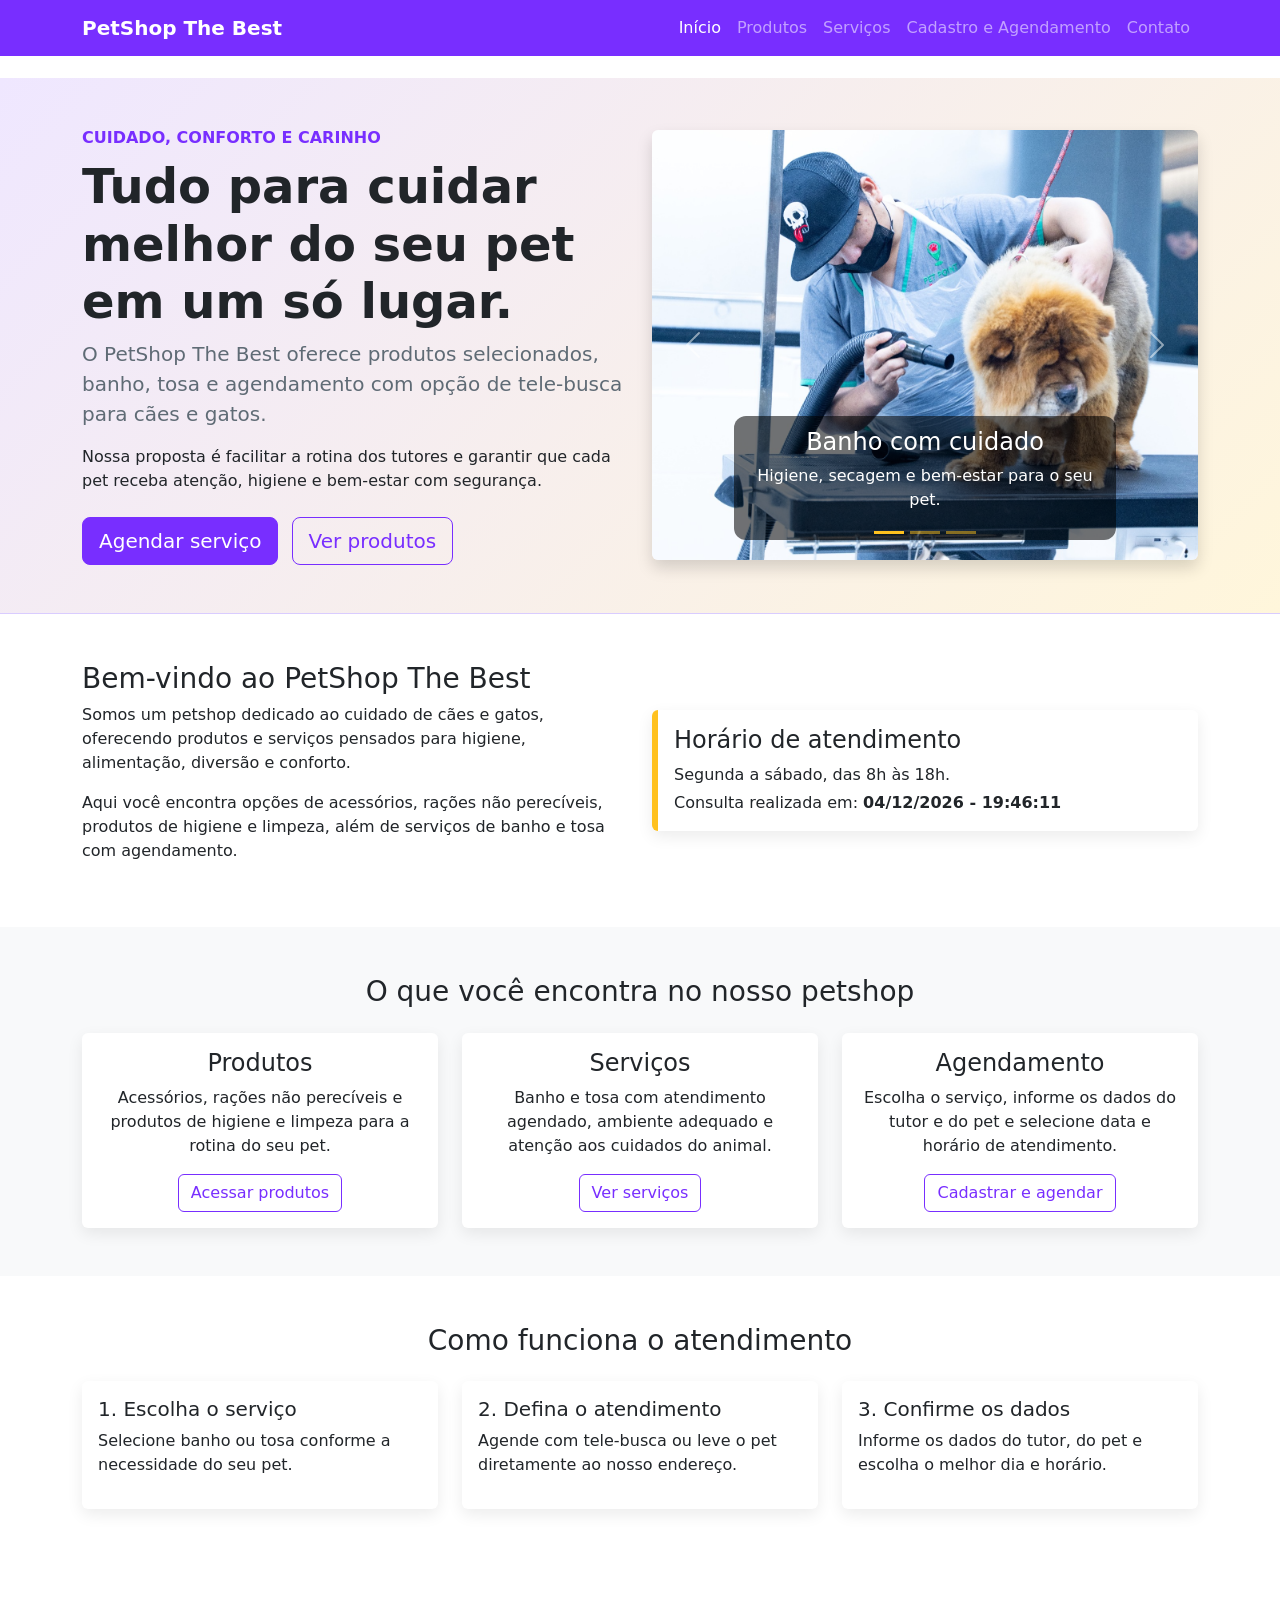
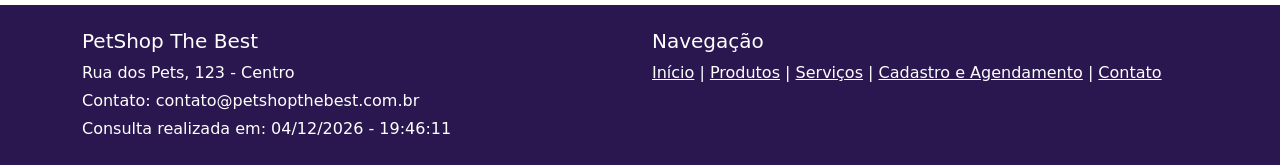
<file: index.html>
<!DOCTYPE html>
<html lang="pt-BR">
<head>
    <meta charset="UTF-8">
    <meta name="viewport" content="width=device-width, initial-scale=1.0">
    <link href="https://cdn.jsdelivr.net/npm/bootstrap@5.3.3/dist/css/bootstrap.min.css" rel="stylesheet">
    <link rel="stylesheet" href="css/style.css">
    <title>PetShop The Best - Início</title>
</head>
<body>
    <a class="skip-link" href="#conteudo-principal">Ir para o conteúdo principal</a>

    <header>
        <nav class="navbar navbar-expand-lg navbar-dark bg-primary fixed-top" aria-label="Menu principal">
            <div class="container">
                <a class="navbar-brand fw-bold" href="index.html">PetShop The Best</a>
                <button class="navbar-toggler" type="button" data-bs-toggle="collapse" data-bs-target="#menuPrincipal" aria-controls="menuPrincipal" aria-expanded="false" aria-label="Abrir ou fechar menu de navegação">
                    <span class="navbar-toggler-icon"></span>
                </button>

                <div class="collapse navbar-collapse" id="menuPrincipal">
                    <ul class="navbar-nav ms-auto mb-2 mb-lg-0">
                        <li class="nav-item"><a class="nav-link active" href="index.html" aria-current="page">Início</a></li>
                        <li class="nav-item"><a class="nav-link" href="produtos.html">Produtos</a></li>
                        <li class="nav-item"><a class="nav-link" href="servicos.html">Serviços</a></li>
                        <li class="nav-item"><a class="nav-link" href="cadastro.html">Cadastro e Agendamento</a></li>
                        <li class="nav-item"><a class="nav-link" href="contato.html">Contato</a></li>
                    </ul>
                </div>
            </div>
        </nav>
    </header>

    <main id="conteudo-principal">
        <section class="hero-section py-5">
            <div class="container">
                <div class="row align-items-center gy-4">
                    <div class="col-lg-6">
                        <p class="text-uppercase fw-semibold text-primary mb-2">Cuidado, conforto e carinho</p>
                        <h1 class="display-5 fw-bold">Tudo para cuidar melhor do seu pet em um só lugar.</h1>
                        <p class="lead texto-apoio">
                            O PetShop The Best oferece produtos selecionados, banho, tosa e agendamento com opção de tele-busca para cães e gatos.
                        </p>
                        <p class="mb-4">
                            Nossa proposta é facilitar a rotina dos tutores e garantir que cada pet receba atenção, higiene e bem-estar com segurança.
                        </p>
                        <a class="btn btn-primary btn-lg" href="cadastro.html">Agendar serviço</a>
                        <a class="btn btn-outline-primary btn-lg ms-sm-2 mt-2 mt-sm-0" href="produtos.html">Ver produtos</a>
                    </div>

                    <div class="col-lg-6">
                        <div id="carouselPetshop" class="carousel slide shadow rounded overflow-hidden" data-bs-ride="carousel">
                            <div class="carousel-indicators">
                                <button type="button" data-bs-target="#carouselPetshop" data-bs-slide-to="0" class="active" aria-current="true" aria-label="Slide sobre banho"></button>
                                <button type="button" data-bs-target="#carouselPetshop" data-bs-slide-to="1" aria-label="Slide sobre tosa"></button>
                                <button type="button" data-bs-target="#carouselPetshop" data-bs-slide-to="2" aria-label="Slide sobre produtos"></button>
                            </div>

                            <div class="carousel-inner">
                                <div class="carousel-item active">
                                    <img src="assets/img/servico-banho.jpg" class="d-block w-100 carousel-img" alt="Profissional realizando banho em cachorro no petshop">
                                    <div class="carousel-caption d-none d-md-block">
                                        <h2 class="h4">Banho com cuidado</h2>
                                        <p>Higiene, secagem e bem-estar para o seu pet.</p>
                                    </div>
                                </div>

                                <div class="carousel-item">
                                    <img src="assets/img/servico-tosa.jpg" class="d-block w-100 carousel-img" alt="Profissional realizando tosa em cachorro pequeno">
                                    <div class="carousel-caption d-none d-md-block">
                                        <h2 class="h4">Tosa com conforto</h2>
                                        <p>Atendimento feito com atenção ao porte e ao comportamento do animal.</p>
                                    </div>
                                </div>

                                <div class="carousel-item">
                                    <img src="assets/img/carrosel-produtos.jpg" class="d-block w-100 carousel-img" alt="Cães e gato descansando juntos em uma cama para pets">
                                    <div class="carousel-caption d-none d-md-block">
                                        <h2 class="h4">Produtos para o dia a dia</h2>
                                        <p>Acessórios, rações e itens de higiene para cães e gatos.</p>
                                    </div>
                                </div>
                            </div>

                            <button class="carousel-control-prev" type="button" data-bs-target="#carouselPetshop" data-bs-slide="prev">
                                <span class="carousel-control-prev-icon" aria-hidden="true"></span>
                                <span class="visually-hidden">Slide anterior</span>
                            </button>
                            <button class="carousel-control-next" type="button" data-bs-target="#carouselPetshop" data-bs-slide="next">
                                <span class="carousel-control-next-icon" aria-hidden="true"></span>
                                <span class="visually-hidden">Próximo slide</span>
                            </button>
                        </div>
                    </div>
                </div>
            </div>
        </section>

        <section class="secao">
            <div class="container">
                <div class="row align-items-center gy-4">
                    <div class="col-lg-6">
                        <h2 class="h3">Bem-vindo ao PetShop The Best</h2>
                        <p>
                            Somos um petshop dedicado ao cuidado de cães e gatos, oferecendo produtos e serviços pensados para higiene, alimentação, diversão e conforto.
                        </p>
                        <p>
                            Aqui você encontra opções de acessórios, rações não perecíveis, produtos de higiene e limpeza, além de serviços de banho e tosa com agendamento.
                        </p>
                    </div>
                    <div class="col-lg-6">
                        <div class="card destaque-card">
                            <div class="card-body">
                                <h3 class="h4">Horário de atendimento</h3>
                                <p class="mb-1">Segunda a sábado, das 8h às 18h.</p>
                                <p class="mb-0">Consulta realizada em: <strong><span class="data-hora-atual">carregando...</span></strong></p>
                            </div>
                        </div>
                    </div>
                </div>
            </div>
        </section>

        <section class="bg-light secao">
            <div class="container">
                <h2 class="h3 text-center mb-4">O que você encontra no nosso petshop</h2>
                <div class="row text-center gy-4">
                    <div class="col-md-4">
                        <article class="card h-100">
                            <div class="card-body">
                                <h3 class="h4 card-title">Produtos</h3>
                                <p class="card-text">Acessórios, rações não perecíveis e produtos de higiene e limpeza para a rotina do seu pet.</p>
                                <a href="produtos.html" class="btn btn-outline-primary">Acessar produtos</a>
                            </div>
                        </article>
                    </div>

                    <div class="col-md-4">
                        <article class="card h-100">
                            <div class="card-body">
                                <h3 class="h4 card-title">Serviços</h3>
                                <p class="card-text">Banho e tosa com atendimento agendado, ambiente adequado e atenção aos cuidados do animal.</p>
                                <a href="servicos.html" class="btn btn-outline-primary">Ver serviços</a>
                            </div>
                        </article>
                    </div>

                    <div class="col-md-4">
                        <article class="card h-100">
                            <div class="card-body">
                                <h3 class="h4 card-title">Agendamento</h3>
                                <p class="card-text">Escolha o serviço, informe os dados do tutor e do pet e selecione data e horário de atendimento.</p>
                                <a href="cadastro.html" class="btn btn-outline-primary">Cadastrar e agendar</a>
                            </div>
                        </article>
                    </div>
                </div>
            </div>
        </section>

        <section class="secao">
            <div class="container">
                <h2 class="h3 text-center mb-4">Como funciona o atendimento</h2>
                <div class="row gy-4">
                    <div class="col-md-4">
                        <article class="card h-100">
                            <div class="card-body">
                                <h3 class="h5">1. Escolha o serviço</h3>
                                <p>Selecione banho ou tosa conforme a necessidade do seu pet.</p>
                            </div>
                        </article>
                    </div>
                    <div class="col-md-4">
                        <article class="card h-100">
                            <div class="card-body">
                                <h3 class="h5">2. Defina o atendimento</h3>
                                <p>Agende com tele-busca ou leve o pet diretamente ao nosso endereço.</p>
                            </div>
                        </article>
                    </div>
                    <div class="col-md-4">
                        <article class="card h-100">
                            <div class="card-body">
                                <h3 class="h5">3. Confirme os dados</h3>
                                <p>Informe os dados do tutor, do pet e escolha o melhor dia e horário.</p>
                            </div>
                        </article>
                    </div>
                </div>
            </div>
        </section>
    </main>

    <footer class="mt-5 py-4">
        <div class="container">
            <div class="row gy-3">
                <div class="col-md-6">
                    <h2 class="h5">PetShop The Best</h2>
                    <p class="mb-1">Rua dos Pets, 123 - Centro</p>
                    <p class="mb-1">Contato: contato@petshopthebest.com.br</p>
                    <p class="mb-0">Consulta realizada em: <span class="data-hora-atual">carregando...</span></p>
                </div>
                <div class="col-md-6">
                    <h2 class="h5">Navegação</h2>
                    <nav aria-label="Navegação do rodapé">
                        <a href="index.html">Início</a> |
                        <a href="produtos.html">Produtos</a> |
                        <a href="servicos.html">Serviços</a> |
                        <a href="cadastro.html">Cadastro e Agendamento</a> |
                        <a href="contato.html">Contato</a>
                    </nav>
                </div>
            </div>
        </div>
    </footer>

    <script src="https://cdn.jsdelivr.net/npm/bootstrap@5.3.3/dist/js/bootstrap.bundle.min.js"></script>
    <script src="js/script.js"></script>
</body>
</html>
</file>
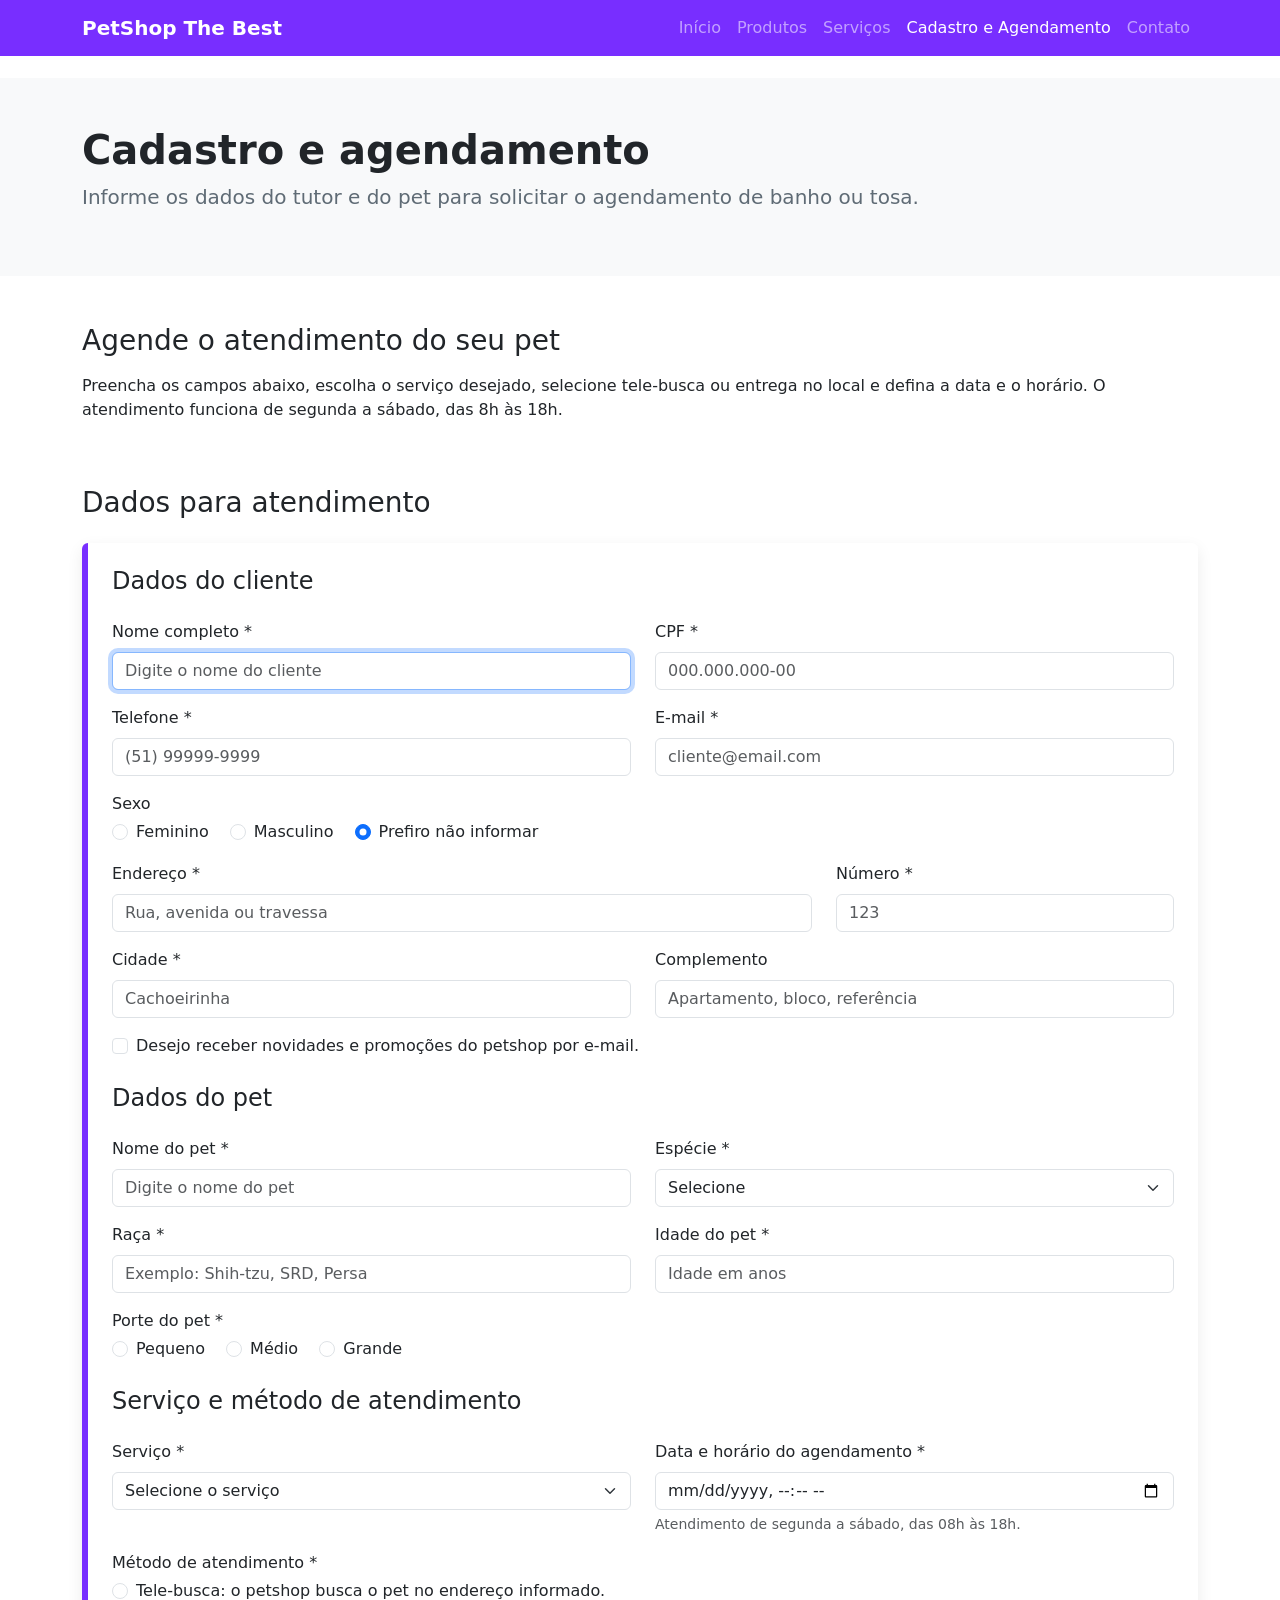
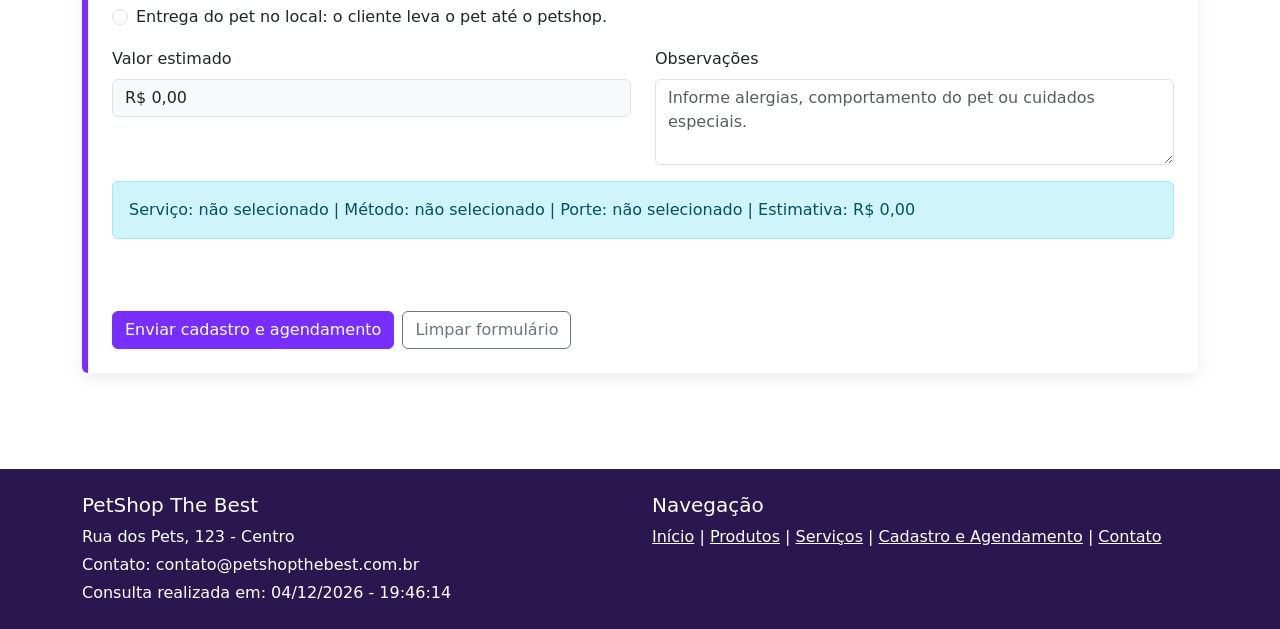
<file: cadastro.html>
<!DOCTYPE html>
<html lang="pt-BR">
<head>
    <meta charset="UTF-8">
    <meta name="viewport" content="width=device-width, initial-scale=1.0">
    <link href="https://cdn.jsdelivr.net/npm/bootstrap@5.3.3/dist/css/bootstrap.min.css" rel="stylesheet">
    <link rel="stylesheet" href="css/style.css">
    <title>Cadastro e Agendamento - PetShop The Best</title>
</head>
<body>
    <a class="skip-link" href="#conteudo-principal">Ir para o conteúdo principal</a>

    <header>
        <nav class="navbar navbar-expand-lg navbar-dark bg-primary fixed-top" aria-label="Menu principal">
            <div class="container">
                <a class="navbar-brand fw-bold" href="index.html">PetShop The Best</a>
                <button class="navbar-toggler" type="button" data-bs-toggle="collapse" data-bs-target="#menuPrincipal" aria-controls="menuPrincipal" aria-expanded="false" aria-label="Abrir ou fechar menu de navegação">
                    <span class="navbar-toggler-icon"></span>
                </button>

                <div class="collapse navbar-collapse" id="menuPrincipal">
                    <ul class="navbar-nav ms-auto mb-2 mb-lg-0">
                        <li class="nav-item"><a class="nav-link" href="index.html">Início</a></li>
                        <li class="nav-item"><a class="nav-link" href="produtos.html">Produtos</a></li>
                        <li class="nav-item"><a class="nav-link" href="servicos.html">Serviços</a></li>
                        <li class="nav-item"><a class="nav-link active" href="cadastro.html" aria-current="page">Cadastro e Agendamento</a></li>
                        <li class="nav-item"><a class="nav-link" href="contato.html">Contato</a></li>
                    </ul>
                </div>
            </div>
        </nav>
    </header>

    <main id="conteudo-principal">
        <section class="bg-light py-5">
            <div class="container">
                <h1 class="display-6 fw-bold">Cadastro e agendamento</h1>
                <p class="lead texto-apoio">
                    Informe os dados do tutor e do pet para solicitar o agendamento de banho ou tosa.
                </p>
            </div>
        </section>

        <section class="container secao" aria-labelledby="orientacoes-agendamento">
            <h2 id="orientacoes-agendamento" class="h3 mb-3">Agende o atendimento do seu pet</h2>
            <p>
                Preencha os campos abaixo, escolha o serviço desejado, selecione tele-busca ou entrega no local e defina a data e o horário. O atendimento funciona de segunda a sábado, das 8h às 18h.
            </p>
        </section>

        <section class="container pb-5" aria-labelledby="formulario-cadastro">
            <h2 id="formulario-cadastro" class="h3 mb-4">Dados para atendimento</h2>

            <form id="formCadastroAgendamento" class="card formulario-card p-4" action="#" method="post">
                <fieldset class="mb-4">
                    <legend class="h4">Dados do cliente</legend>

                    <div class="row gy-3">
                        <div class="col-md-6">
                            <label for="nomeCliente" class="form-label">Nome completo *</label>
                            <input type="text" class="form-control" id="nomeCliente" name="nomeCliente" placeholder="Digite o nome do cliente" required autofocus>
                        </div>

                        <div class="col-md-6">
                            <label for="cpf" class="form-label">CPF *</label>
                            <input type="text" class="form-control" id="cpf" name="cpf" placeholder="000.000.000-00" pattern="[0-9]{3}\.[0-9]{3}\.[0-9]{3}-[0-9]{2}" title="Digite o CPF no formato 000.000.000-00" required>
                        </div>

                        <div class="col-md-6">
                            <label for="telefone" class="form-label">Telefone *</label>
                            <input type="tel" class="form-control" id="telefone" name="telefone" placeholder="(51) 99999-9999" pattern="\(?[0-9]{2}\)?\s?[0-9]{4,5}-?[0-9]{4}" title="Digite um telefone válido com DDD" required>
                        </div>

                        <div class="col-md-6">
                            <label for="email" class="form-label">E-mail *</label>
                            <input type="email" class="form-control" id="email" name="email" placeholder="cliente@email.com" required>
                        </div>

                        <div class="col-12">
                            <p class="form-label mb-1">Sexo</p>
                            <div class="form-check form-check-inline">
                                <input class="form-check-input" type="radio" name="sexo" id="sexoFeminino" value="Feminino">
                                <label class="form-check-label" for="sexoFeminino">Feminino</label>
                            </div>
                            <div class="form-check form-check-inline">
                                <input class="form-check-input" type="radio" name="sexo" id="sexoMasculino" value="Masculino">
                                <label class="form-check-label" for="sexoMasculino">Masculino</label>
                            </div>
                            <div class="form-check form-check-inline">
                                <input class="form-check-input" type="radio" name="sexo" id="sexoNaoInformado" value="Não informado" checked>
                                <label class="form-check-label" for="sexoNaoInformado">Prefiro não informar</label>
                            </div>
                        </div>

                        <div class="col-md-8">
                            <label for="endereco" class="form-label">Endereço *</label>
                            <input type="text" class="form-control" id="endereco" name="endereco" placeholder="Rua, avenida ou travessa" required>
                        </div>

                        <div class="col-md-4">
                            <label for="numero" class="form-label">Número *</label>
                            <input type="number" class="form-control" id="numero" name="numero" placeholder="123" min="1" required>
                        </div>

                        <div class="col-md-6">
                            <label for="cidade" class="form-label">Cidade *</label>
                            <input type="text" class="form-control" id="cidade" name="cidade" placeholder="Cachoeirinha" required>
                        </div>

                        <div class="col-md-6">
                            <label for="complemento" class="form-label">Complemento</label>
                            <input type="text" class="form-control" id="complemento" name="complemento" placeholder="Apartamento, bloco, referência">
                        </div>

                        <div class="col-12">
                            <div class="form-check">
                                <input class="form-check-input" type="checkbox" id="receberNovidades" name="receberNovidades" value="Sim">
                                <label class="form-check-label" for="receberNovidades">
                                    Desejo receber novidades e promoções do petshop por e-mail.
                                </label>
                            </div>
                        </div>
                    </div>
                </fieldset>

                <fieldset class="mb-4">
                    <legend class="h4">Dados do pet</legend>

                    <div class="row gy-3">
                        <div class="col-md-6">
                            <label for="nomePet" class="form-label">Nome do pet *</label>
                            <input type="text" class="form-control" id="nomePet" name="nomePet" placeholder="Digite o nome do pet" required>
                        </div>

                        <div class="col-md-6">
                            <label for="especie" class="form-label">Espécie *</label>
                            <select class="form-select" id="especie" name="especie" required>
                                <option value="">Selecione</option>
                                <option value="Cão">Cão</option>
                                <option value="Gato">Gato</option>
                                <option value="Outro">Outro</option>
                            </select>
                        </div>

                        <div class="col-md-6">
                            <label for="raca" class="form-label">Raça *</label>
                            <input type="text" class="form-control" id="raca" name="raca" placeholder="Exemplo: Shih-tzu, SRD, Persa" required>
                        </div>

                        <div class="col-md-6">
                            <label for="idadePet" class="form-label">Idade do pet *</label>
                            <input type="number" class="form-control" id="idadePet" name="idadePet" placeholder="Idade em anos" min="0" max="30" required>
                        </div>

                        <div class="col-12">
                            <p class="form-label mb-1">Porte do pet *</p>
                            <div class="form-check form-check-inline">
                                <input class="form-check-input" type="radio" name="portePet" id="portePequeno" value="Pequeno" required>
                                <label class="form-check-label" for="portePequeno">Pequeno</label>
                            </div>
                            <div class="form-check form-check-inline">
                                <input class="form-check-input" type="radio" name="portePet" id="porteMedio" value="Médio">
                                <label class="form-check-label" for="porteMedio">Médio</label>
                            </div>
                            <div class="form-check form-check-inline">
                                <input class="form-check-input" type="radio" name="portePet" id="porteGrande" value="Grande">
                                <label class="form-check-label" for="porteGrande">Grande</label>
                            </div>
                        </div>
                    </div>
                </fieldset>

                <fieldset class="mb-4">
                    <legend class="h4">Serviço e método de atendimento</legend>

                    <div class="row gy-3">
                        <div class="col-md-6">
                            <label for="servico" class="form-label">Serviço *</label>
                            <select class="form-select" id="servico" name="servico" required>
                                <option value="">Selecione o serviço</option>
                                <option value="Banho">Banho - R$ 49,90</option>
                                <option value="Tosa">Tosa - R$ 59,90</option>
                            </select>
                        </div>

                        <div class="col-md-6">
                            <label for="dataAgendamento" class="form-label">Data e horário do agendamento *</label>
                            <input type="datetime-local" class="form-control" id="dataAgendamento" name="dataAgendamento" required>
                            <div class="form-text">Atendimento de segunda a sábado, das 08h às 18h.</div>
                        </div>

                        <div class="col-12">
                            <p class="form-label mb-1">Método de atendimento *</p>
                            <div class="form-check">
                                <input class="form-check-input" type="radio" name="metodoAgendamento" id="metodoTeleBusca" value="Tele-busca" required>
                                <label class="form-check-label" for="metodoTeleBusca">
                                    Tele-busca: o petshop busca o pet no endereço informado.
                                </label>
                            </div>

                            <div class="form-check">
                                <input class="form-check-input" type="radio" name="metodoAgendamento" id="metodoLocal" value="Entrega do pet no local">
                                <label class="form-check-label" for="metodoLocal">
                                    Entrega do pet no local: o cliente leva o pet até o petshop.
                                </label>
                            </div>
                        </div>

                        <div class="col-md-6">
                            <label for="valorEstimado" class="form-label">Valor estimado</label>
                            <output id="valorEstimado" class="form-control bg-light">R$ 0,00</output>
                        </div>

                        <div class="col-md-6">
                            <label for="observacoes" class="form-label">Observações</label>
                            <textarea class="form-control" id="observacoes" name="observacoes" rows="3" placeholder="Informe alergias, comportamento do pet ou cuidados especiais."></textarea>
                        </div>

                        <div class="col-12">
                            <p id="resumoAgendamento" class="alert alert-info mb-0" aria-live="polite">
                                Escolha o serviço, o método e o porte do pet para ver o resumo.
                            </p>
                        </div>
                    </div>
                </fieldset>

                <div id="mensagemAgendamento" aria-live="polite"></div>

                <div class="d-flex gap-2 flex-wrap">
                    <button type="submit" class="btn btn-primary">Enviar cadastro e agendamento</button>
                    <button type="reset" class="btn btn-outline-secondary">Limpar formulário</button>
                </div>
            </form>
        </section>
    </main>

    <footer class="mt-5 py-4">
        <div class="container">
            <div class="row gy-3">
                <div class="col-md-6">
                    <h2 class="h5">PetShop The Best</h2>
                    <p class="mb-1">Rua dos Pets, 123 - Centro</p>
                    <p class="mb-1">Contato: contato@petshopthebest.com.br</p>
                    <p class="mb-0">Consulta realizada em: <span class="data-hora-atual">carregando...</span></p>
                </div>
                <div class="col-md-6">
                    <h2 class="h5">Navegação</h2>
                    <nav aria-label="Navegação do rodapé">
                        <a href="index.html">Início</a> |
                        <a href="produtos.html">Produtos</a> |
                        <a href="servicos.html">Serviços</a> |
                        <a href="cadastro.html">Cadastro e Agendamento</a> |
                        <a href="contato.html">Contato</a>
                    </nav>
                </div>
            </div>
        </div>
    </footer>

    <script src="https://cdn.jsdelivr.net/npm/bootstrap@5.3.3/dist/js/bootstrap.bundle.min.js"></script>
    <script src="js/script.js"></script>
</body>
</html>
</file>
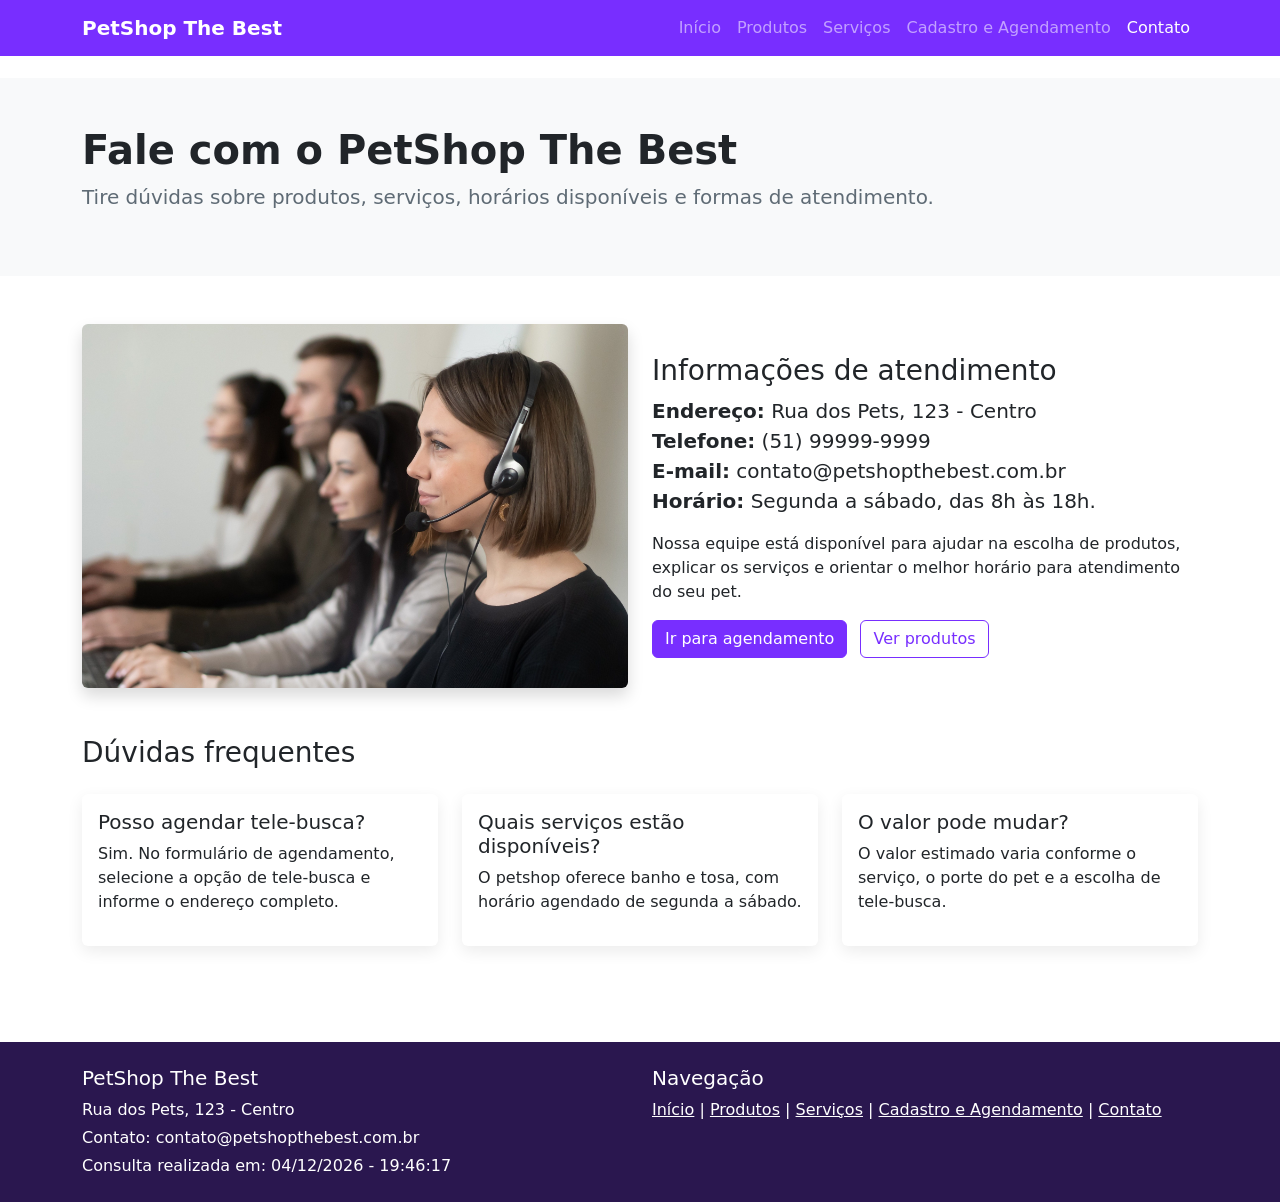
<file: contato.html>
<!DOCTYPE html>
<html lang="pt-BR">
<head>
    <meta charset="UTF-8">
    <meta name="viewport" content="width=device-width, initial-scale=1.0">
    <link href="https://cdn.jsdelivr.net/npm/bootstrap@5.3.3/dist/css/bootstrap.min.css" rel="stylesheet">
    <link rel="stylesheet" href="css/style.css">
    <title>Contato - PetShop The Best</title>
</head>
<body>
    <a class="skip-link" href="#conteudo-principal">Ir para o conteúdo principal</a>

    <header>
        <nav class="navbar navbar-expand-lg navbar-dark bg-primary fixed-top" aria-label="Menu principal">
            <div class="container">
                <a class="navbar-brand fw-bold" href="index.html">PetShop The Best</a>
                <button class="navbar-toggler" type="button" data-bs-toggle="collapse" data-bs-target="#menuPrincipal" aria-controls="menuPrincipal" aria-expanded="false" aria-label="Abrir ou fechar menu de navegação">
                    <span class="navbar-toggler-icon"></span>
                </button>

                <div class="collapse navbar-collapse" id="menuPrincipal">
                    <ul class="navbar-nav ms-auto mb-2 mb-lg-0">
                        <li class="nav-item"><a class="nav-link" href="index.html">Início</a></li>
                        <li class="nav-item"><a class="nav-link" href="produtos.html">Produtos</a></li>
                        <li class="nav-item"><a class="nav-link" href="servicos.html">Serviços</a></li>
                        <li class="nav-item"><a class="nav-link" href="cadastro.html">Cadastro e Agendamento</a></li>
                        <li class="nav-item"><a class="nav-link active" href="contato.html" aria-current="page">Contato</a></li>
                    </ul>
                </div>
            </div>
        </nav>
    </header>

    <main id="conteudo-principal">
        <section class="bg-light py-5">
            <div class="container">
                <h1 class="display-6 fw-bold">Fale com o PetShop The Best</h1>
                <p class="lead texto-apoio">
                    Tire dúvidas sobre produtos, serviços, horários disponíveis e formas de atendimento.
                </p>
            </div>
        </section>

        <section class="container secao">
            <div class="row gy-4 align-items-center">
                <div class="col-lg-6">
                    <img src="assets/img/contato.jpg" class="img-fluid rounded shadow" alt="Equipe de atendimento utilizando fones de ouvido para contato com clientes">
                </div>

                <div class="col-lg-6">
                    <h2 class="h3">Informações de atendimento</h2>
                    <address class="fs-5">
                        <strong>Endereço:</strong> Rua dos Pets, 123 - Centro<br>
                        <strong>Telefone:</strong> (51) 99999-9999<br>
                        <strong>E-mail:</strong> contato@petshopthebest.com.br<br>
                        <strong>Horário:</strong> Segunda a sábado, das 8h às 18h.
                    </address>

                    <p>
                        Nossa equipe está disponível para ajudar na escolha de produtos, explicar os serviços e orientar o melhor horário para atendimento do seu pet.
                    </p>

                    <a href="cadastro.html" class="btn btn-primary">Ir para agendamento</a>
                    <a href="produtos.html" class="btn btn-outline-primary ms-sm-2 mt-2 mt-sm-0">Ver produtos</a>
                </div>
            </div>
        </section>

        <section class="container pb-5" aria-labelledby="duvidas-frequentes">
            <h2 id="duvidas-frequentes" class="h3 mb-4">Dúvidas frequentes</h2>
            <div class="row gy-4">
                <div class="col-md-4">
                    <article class="card h-100">
                        <div class="card-body">
                            <h3 class="h5">Posso agendar tele-busca?</h3>
                            <p>Sim. No formulário de agendamento, selecione a opção de tele-busca e informe o endereço completo.</p>
                        </div>
                    </article>
                </div>
                <div class="col-md-4">
                    <article class="card h-100">
                        <div class="card-body">
                            <h3 class="h5">Quais serviços estão disponíveis?</h3>
                            <p>O petshop oferece banho e tosa, com horário agendado de segunda a sábado.</p>
                        </div>
                    </article>
                </div>
                <div class="col-md-4">
                    <article class="card h-100">
                        <div class="card-body">
                            <h3 class="h5">O valor pode mudar?</h3>
                            <p>O valor estimado varia conforme o serviço, o porte do pet e a escolha de tele-busca.</p>
                        </div>
                    </article>
                </div>
            </div>
        </section>
    </main>

    <footer class="mt-5 py-4">
        <div class="container">
            <div class="row gy-3">
                <div class="col-md-6">
                    <h2 class="h5">PetShop The Best</h2>
                    <p class="mb-1">Rua dos Pets, 123 - Centro</p>
                    <p class="mb-1">Contato: contato@petshopthebest.com.br</p>
                    <p class="mb-0">Consulta realizada em: <span class="data-hora-atual">carregando...</span></p>
                </div>
                <div class="col-md-6">
                    <h2 class="h5">Navegação</h2>
                    <nav aria-label="Navegação do rodapé">
                        <a href="index.html">Início</a> |
                        <a href="produtos.html">Produtos</a> |
                        <a href="servicos.html">Serviços</a> |
                        <a href="cadastro.html">Cadastro e Agendamento</a> |
                        <a href="contato.html">Contato</a>
                    </nav>
                </div>
            </div>
        </div>
    </footer>

    <script src="https://cdn.jsdelivr.net/npm/bootstrap@5.3.3/dist/js/bootstrap.bundle.min.js"></script>
    <script src="js/script.js"></script>
</body>
</html>
</file>
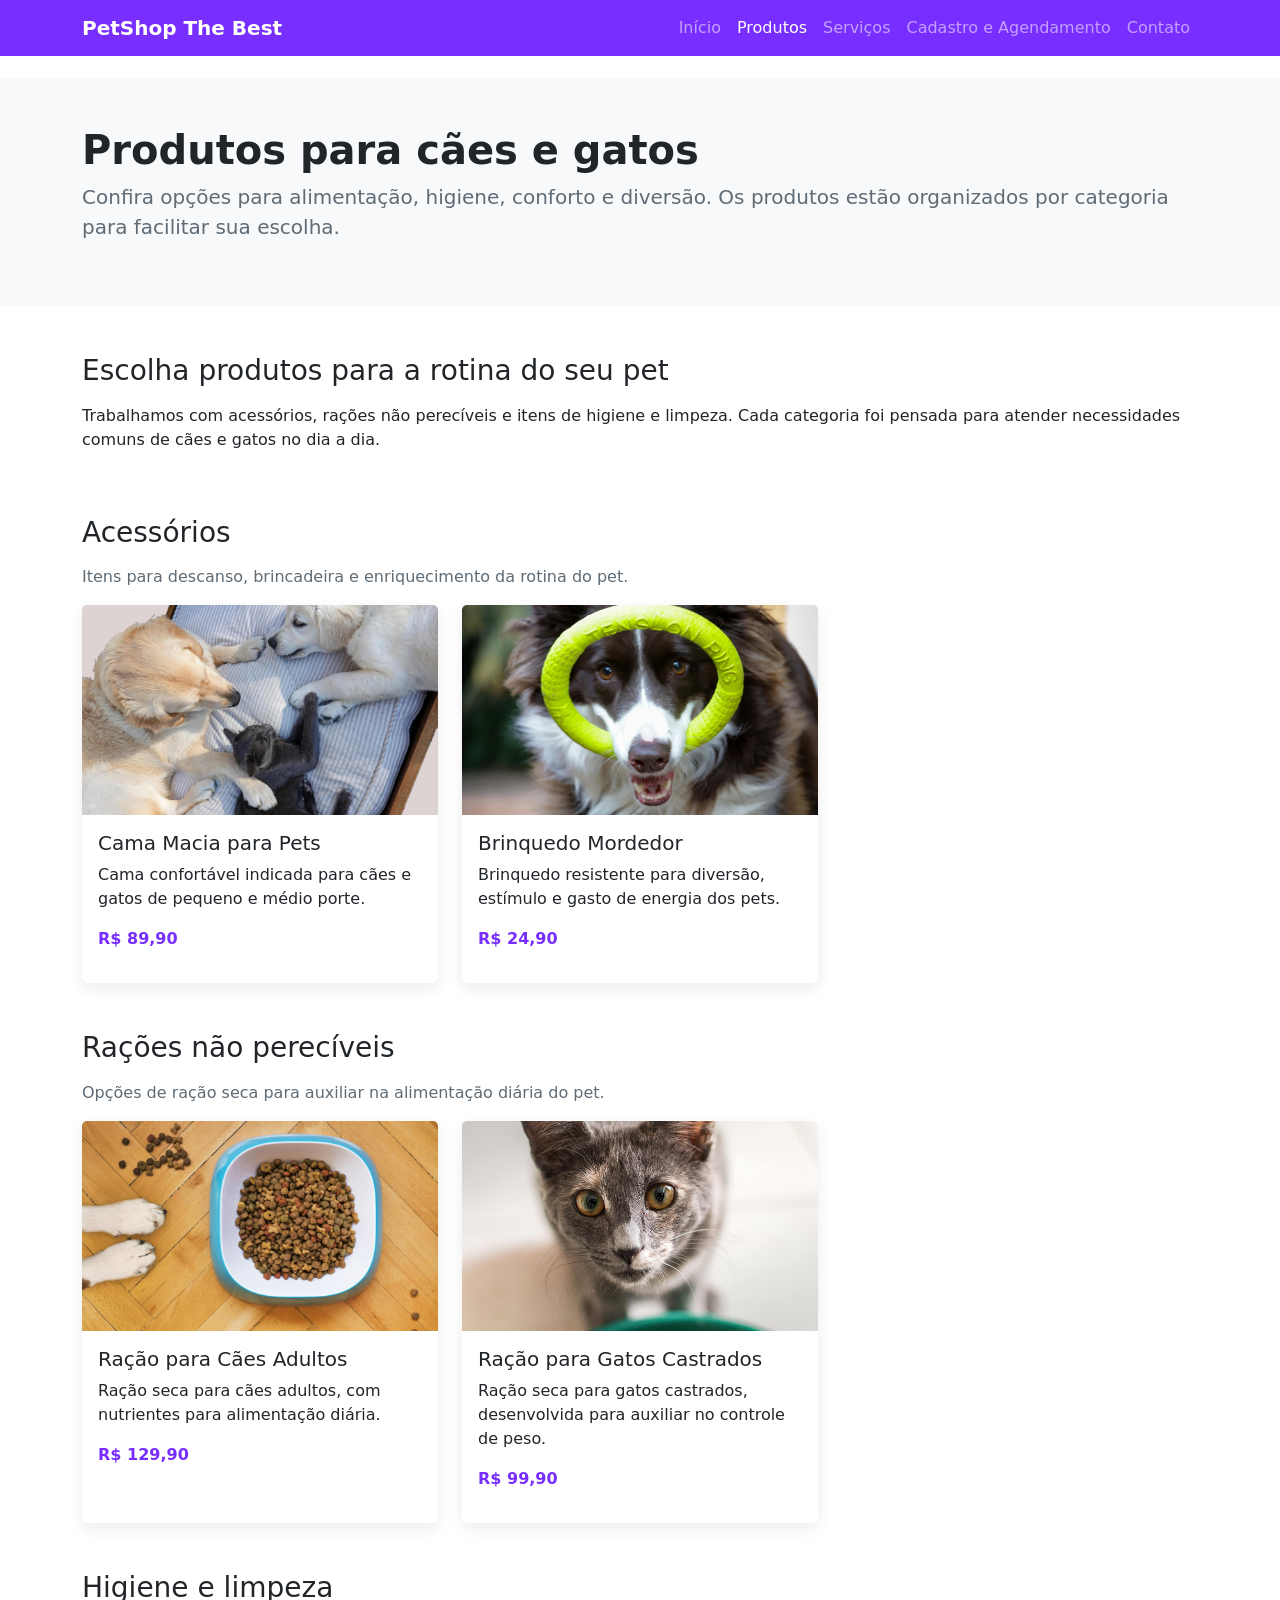
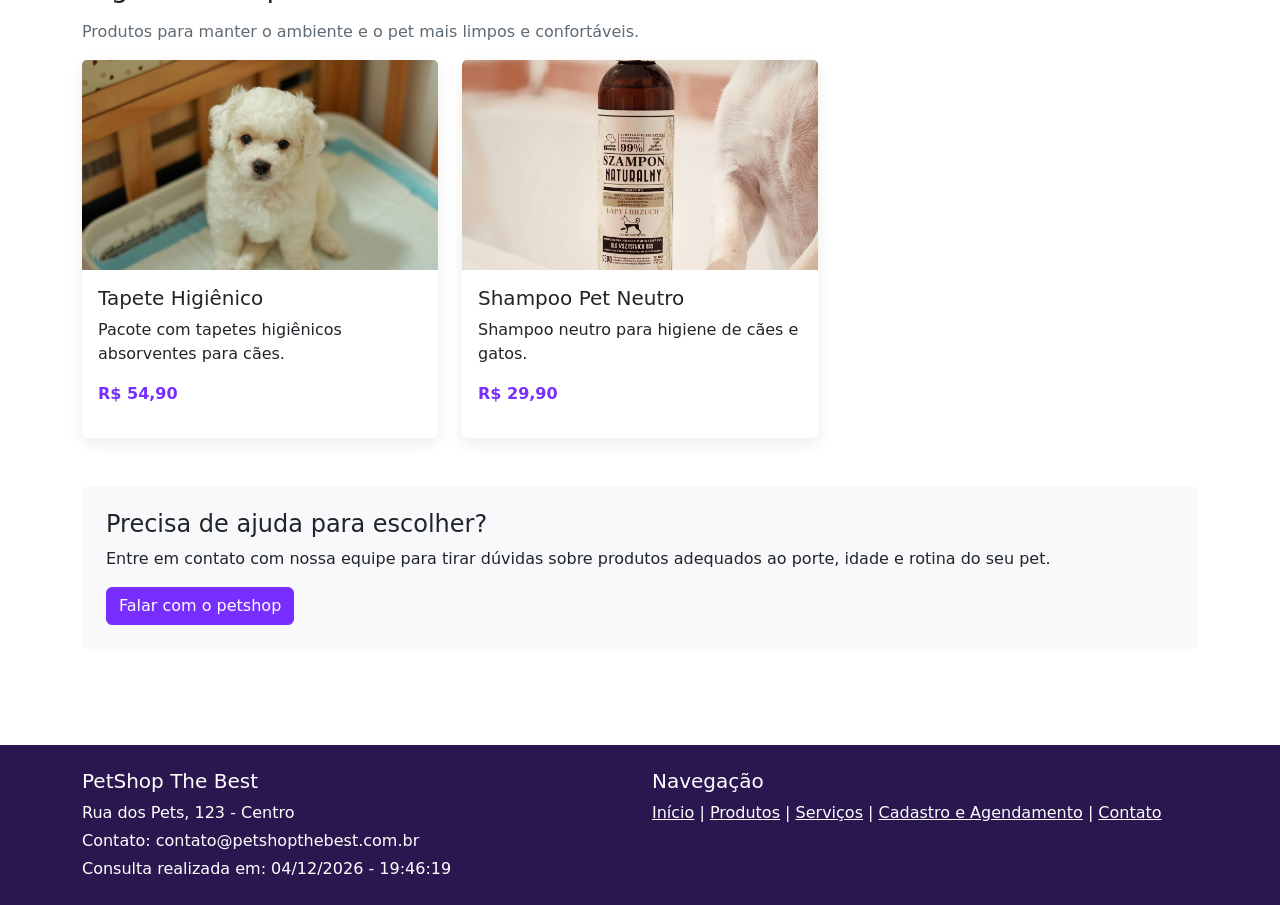
<file: produtos.html>
<!DOCTYPE html>
<html lang="pt-BR">
<head>
    <meta charset="UTF-8">
    <meta name="viewport" content="width=device-width, initial-scale=1.0">
    <link href="https://cdn.jsdelivr.net/npm/bootstrap@5.3.3/dist/css/bootstrap.min.css" rel="stylesheet">
    <link rel="stylesheet" href="css/style.css">
    <title>Produtos - PetShop The Best</title>
</head>
<body>
    <a class="skip-link" href="#conteudo-principal">Ir para o conteúdo principal</a>

    <header>
        <nav class="navbar navbar-expand-lg navbar-dark bg-primary fixed-top" aria-label="Menu principal">
            <div class="container">
                <a class="navbar-brand fw-bold" href="index.html">PetShop The Best</a>
                <button class="navbar-toggler" type="button" data-bs-toggle="collapse" data-bs-target="#menuPrincipal" aria-controls="menuPrincipal" aria-expanded="false" aria-label="Abrir ou fechar menu de navegação">
                    <span class="navbar-toggler-icon"></span>
                </button>

                <div class="collapse navbar-collapse" id="menuPrincipal">
                    <ul class="navbar-nav ms-auto mb-2 mb-lg-0">
                        <li class="nav-item"><a class="nav-link" href="index.html">Início</a></li>
                        <li class="nav-item"><a class="nav-link active" href="produtos.html" aria-current="page">Produtos</a></li>
                        <li class="nav-item"><a class="nav-link" href="servicos.html">Serviços</a></li>
                        <li class="nav-item"><a class="nav-link" href="cadastro.html">Cadastro e Agendamento</a></li>
                        <li class="nav-item"><a class="nav-link" href="contato.html">Contato</a></li>
                    </ul>
                </div>
            </div>
        </nav>
    </header>

    <main id="conteudo-principal">
        <section class="bg-light py-5">
            <div class="container">
                <h1 class="display-6 fw-bold">Produtos para cães e gatos</h1>
                <p class="lead texto-apoio">
                    Confira opções para alimentação, higiene, conforto e diversão. Os produtos estão organizados por categoria para facilitar sua escolha.
                </p>
            </div>
        </section>

        <section class="container secao" aria-labelledby="intro-produtos">
            <h2 id="intro-produtos" class="h3 mb-3">Escolha produtos para a rotina do seu pet</h2>
            <p>
                Trabalhamos com acessórios, rações não perecíveis e itens de higiene e limpeza. Cada categoria foi pensada para atender necessidades comuns de cães e gatos no dia a dia.
            </p>
        </section>

        <div class="container pb-5">
            <section class="mb-5" aria-labelledby="acessorios">
                <h2 id="acessorios" class="h3 mb-3">Acessórios</h2>
                <p class="texto-apoio">Itens para descanso, brincadeira e enriquecimento da rotina do pet.</p>
                <div class="row gy-4">
                    <div class="col-md-6 col-lg-4">
                        <article class="card h-100">
                            <img src="assets/img/cama-macia.jpg" class="card-img-top" alt="Dois cães e um gato descansando em uma cama para pets">
                            <div class="card-body">
                                <h3 class="h5 card-title">Cama Macia para Pets</h3>
                                <p class="card-text">Cama confortável indicada para cães e gatos de pequeno e médio porte.</p>
                                <p class="fw-bold text-primary">R$ 89,90</p>
                            </div>
                        </article>
                    </div>
                    <div class="col-md-6 col-lg-4">
                        <article class="card h-100">
                            <img src="assets/img/brinquedo.jpg" class="card-img-top" alt="Cachorro segurando um brinquedo circular verde na boca">
                            <div class="card-body">
                                <h3 class="h5 card-title">Brinquedo Mordedor</h3>
                                <p class="card-text">Brinquedo resistente para diversão, estímulo e gasto de energia dos pets.</p>
                                <p class="fw-bold text-primary">R$ 24,90</p>
                            </div>
                        </article>
                    </div>
                </div>
            </section>

            <section class="mb-5" aria-labelledby="racoes-nao-pereciveis">
                <h2 id="racoes-nao-pereciveis" class="h3 mb-3">Rações não perecíveis</h2>
                <p class="texto-apoio">Opções de ração seca para auxiliar na alimentação diária do pet.</p>
                <div class="row gy-4">
                    <div class="col-md-6 col-lg-4">
                        <article class="card h-100">
                            <img src="assets/img/racao-cachorro.jpg" class="card-img-top" alt="Ração para cachorro em pote sobre piso de madeira">
                            <div class="card-body">
                                <h3 class="h5 card-title">Ração para Cães Adultos</h3>
                                <p class="card-text">Ração seca para cães adultos, com nutrientes para alimentação diária.</p>
                                <p class="fw-bold text-primary">R$ 129,90</p>
                            </div>
                        </article>
                    </div>
                    <div class="col-md-6 col-lg-4">
                        <article class="card h-100">
                            <img src="assets/img/racao-gato.jpg" class="card-img-top" alt="Gato próximo de um pote com ração">
                            <div class="card-body">
                                <h3 class="h5 card-title">Ração para Gatos Castrados</h3>
                                <p class="card-text">Ração seca para gatos castrados, desenvolvida para auxiliar no controle de peso.</p>
                                <p class="fw-bold text-primary">R$ 99,90</p>
                            </div>
                        </article>
                    </div>
                </div>
            </section>

            <section class="mb-5" aria-labelledby="higiene-limpeza">
                <h2 id="higiene-limpeza" class="h3 mb-3">Higiene e limpeza</h2>
                <p class="texto-apoio">Produtos para manter o ambiente e o pet mais limpos e confortáveis.</p>
                <div class="row gy-4">
                    <div class="col-md-6 col-lg-4">
                        <article class="card h-100">
                            <img src="assets/img/tapete-higienico.jpg" class="card-img-top" alt="Cachorro filhote sobre tapete higiênico">
                            <div class="card-body">
                                <h3 class="h5 card-title">Tapete Higiênico</h3>
                                <p class="card-text">Pacote com tapetes higiênicos absorventes para cães.</p>
                                <p class="fw-bold text-primary">R$ 54,90</p>
                            </div>
                        </article>
                    </div>
                    <div class="col-md-6 col-lg-4">
                        <article class="card h-100">
                            <img src="assets/img/shampoo.jpg" class="card-img-top" alt="Frasco de shampoo para pet ao lado de um cachorro">
                            <div class="card-body">
                                <h3 class="h5 card-title">Shampoo Pet Neutro</h3>
                                <p class="card-text">Shampoo neutro para higiene de cães e gatos.</p>
                                <p class="fw-bold text-primary">R$ 29,90</p>
                            </div>
                        </article>
                    </div>
                </div>
            </section>

            <section class="bg-light rounded p-4" aria-labelledby="ajuda-compra">
                <h2 id="ajuda-compra" class="h4">Precisa de ajuda para escolher?</h2>
                <p class="mb-3">
                    Entre em contato com nossa equipe para tirar dúvidas sobre produtos adequados ao porte, idade e rotina do seu pet.
                </p>
                <a href="contato.html" class="btn btn-primary">Falar com o petshop</a>
            </section>
        </div>
    </main>

    <footer class="mt-5 py-4">
        <div class="container">
            <div class="row gy-3">
                <div class="col-md-6">
                    <h2 class="h5">PetShop The Best</h2>
                    <p class="mb-1">Rua dos Pets, 123 - Centro</p>
                    <p class="mb-1">Contato: contato@petshopthebest.com.br</p>
                    <p class="mb-0">Consulta realizada em: <span class="data-hora-atual">carregando...</span></p>
                </div>
                <div class="col-md-6">
                    <h2 class="h5">Navegação</h2>
                    <nav aria-label="Navegação do rodapé">
                        <a href="index.html">Início</a> |
                        <a href="produtos.html">Produtos</a> |
                        <a href="servicos.html">Serviços</a> |
                        <a href="cadastro.html">Cadastro e Agendamento</a> |
                        <a href="contato.html">Contato</a>
                    </nav>
                </div>
            </div>
        </div>
    </footer>

    <script src="https://cdn.jsdelivr.net/npm/bootstrap@5.3.3/dist/js/bootstrap.bundle.min.js"></script>
    <script src="js/script.js"></script>
</body>
</html>
</file>
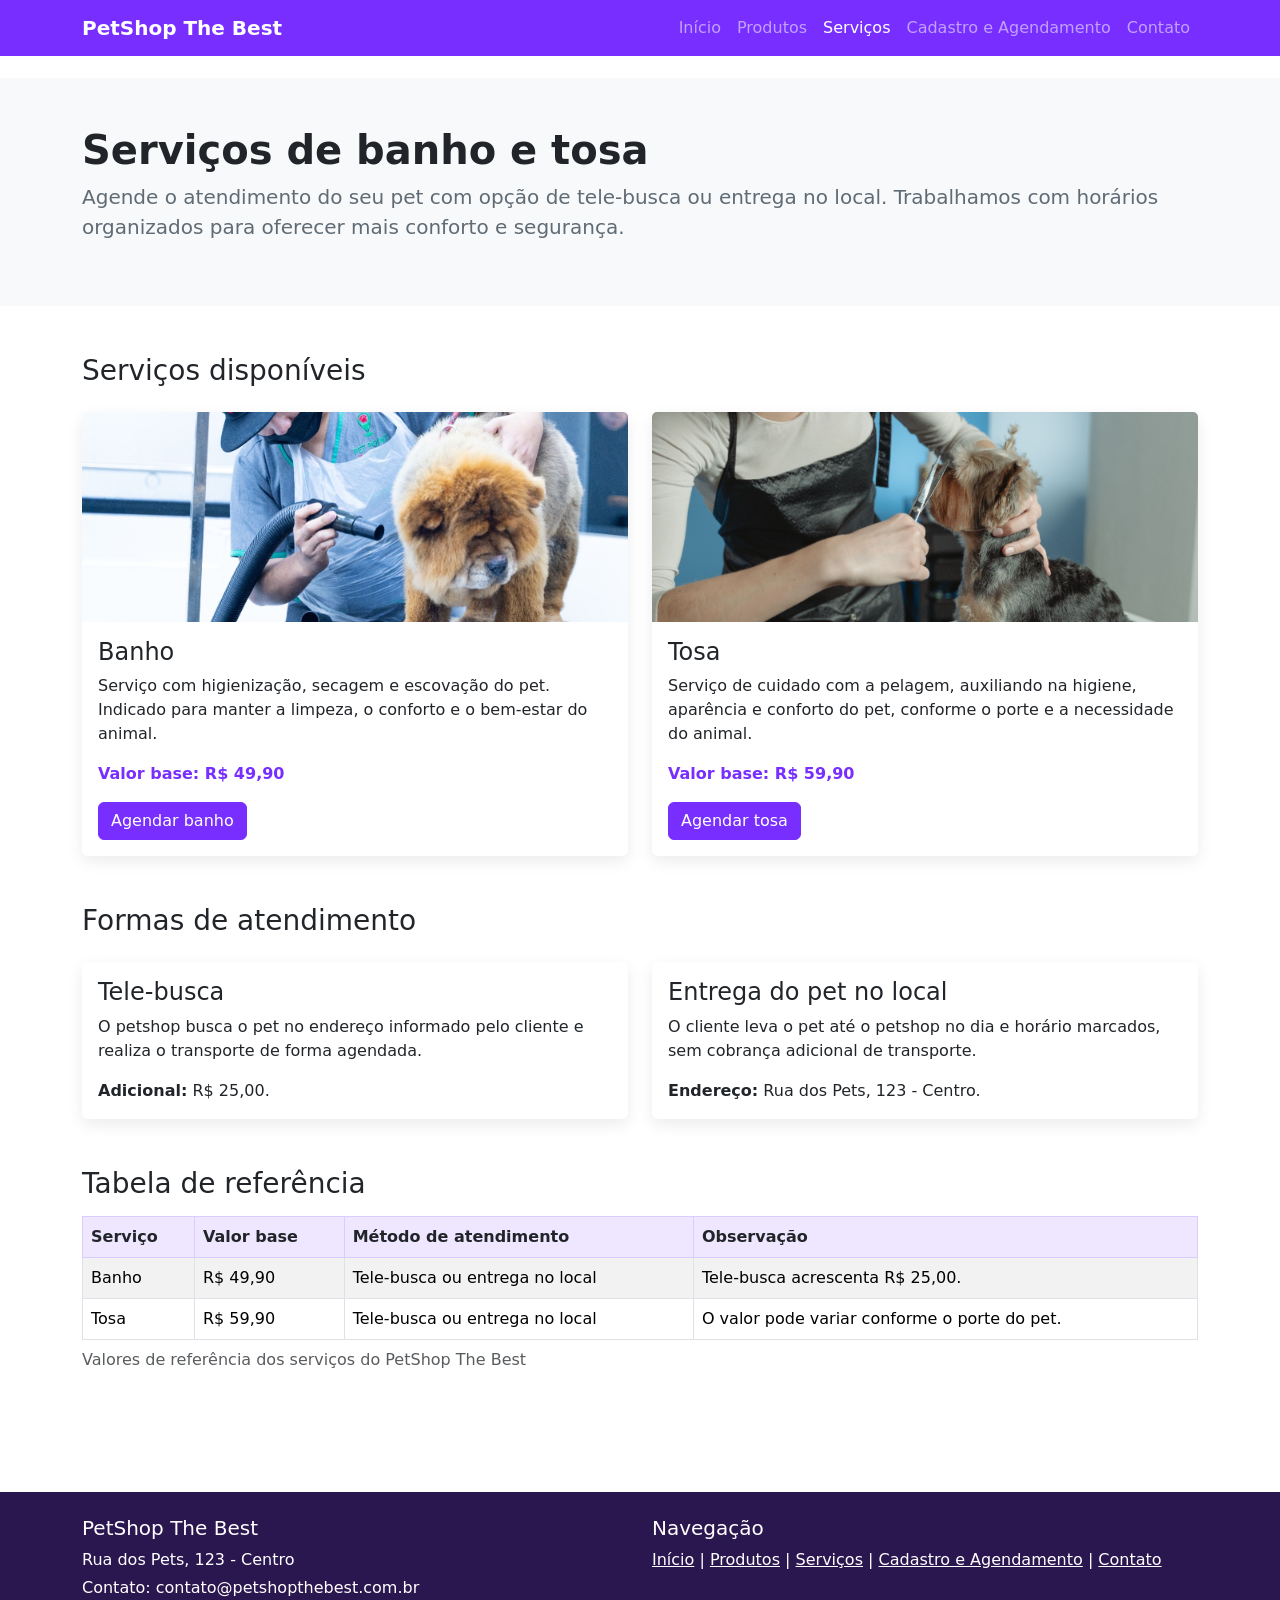
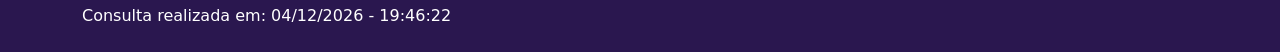
<file: servicos.html>
<!DOCTYPE html>
<html lang="pt-BR">
<head>
    <meta charset="UTF-8">
    <meta name="viewport" content="width=device-width, initial-scale=1.0">
    <link href="https://cdn.jsdelivr.net/npm/bootstrap@5.3.3/dist/css/bootstrap.min.css" rel="stylesheet">
    <link rel="stylesheet" href="css/style.css">
    <title>Serviços - PetShop The Best</title>
</head>
<body>
    <a class="skip-link" href="#conteudo-principal">Ir para o conteúdo principal</a>

    <header>
        <nav class="navbar navbar-expand-lg navbar-dark bg-primary fixed-top" aria-label="Menu principal">
            <div class="container">
                <a class="navbar-brand fw-bold" href="index.html">PetShop The Best</a>
                <button class="navbar-toggler" type="button" data-bs-toggle="collapse" data-bs-target="#menuPrincipal" aria-controls="menuPrincipal" aria-expanded="false" aria-label="Abrir ou fechar menu de navegação">
                    <span class="navbar-toggler-icon"></span>
                </button>

                <div class="collapse navbar-collapse" id="menuPrincipal">
                    <ul class="navbar-nav ms-auto mb-2 mb-lg-0">
                        <li class="nav-item"><a class="nav-link" href="index.html">Início</a></li>
                        <li class="nav-item"><a class="nav-link" href="produtos.html">Produtos</a></li>
                        <li class="nav-item"><a class="nav-link active" href="servicos.html" aria-current="page">Serviços</a></li>
                        <li class="nav-item"><a class="nav-link" href="cadastro.html">Cadastro e Agendamento</a></li>
                        <li class="nav-item"><a class="nav-link" href="contato.html">Contato</a></li>
                    </ul>
                </div>
            </div>
        </nav>
    </header>

    <main id="conteudo-principal">
        <section class="bg-light py-5">
            <div class="container">
                <h1 class="display-6 fw-bold">Serviços de banho e tosa</h1>
                <p class="lead texto-apoio">
                    Agende o atendimento do seu pet com opção de tele-busca ou entrega no local. Trabalhamos com horários organizados para oferecer mais conforto e segurança.
                </p>
            </div>
        </section>

        <section class="container secao" aria-labelledby="servicos-disponiveis">
            <h2 id="servicos-disponiveis" class="h3 mb-4">Serviços disponíveis</h2>

            <div class="row gy-4">
                <div class="col-md-6">
                    <article class="card h-100">
                        <img src="assets/img/servico-banho.jpg" class="card-img-top" alt="Profissional realizando banho em cachorro no petshop">
                        <div class="card-body">
                            <h3 class="card-title h4">Banho</h3>
                            <p class="card-text">
                                Serviço com higienização, secagem e escovação do pet. Indicado para manter a limpeza, o conforto e o bem-estar do animal.
                            </p>
                            <p class="fw-bold text-primary">Valor base: R$ 49,90</p>
                            <a href="cadastro.html" class="btn btn-primary">Agendar banho</a>
                        </div>
                    </article>
                </div>

                <div class="col-md-6">
                    <article class="card h-100">
                        <img src="assets/img/servico-tosa.jpg" class="card-img-top" alt="Profissional realizando tosa em cachorro pequeno">
                        <div class="card-body">
                            <h3 class="card-title h4">Tosa</h3>
                            <p class="card-text">
                                Serviço de cuidado com a pelagem, auxiliando na higiene, aparência e conforto do pet, conforme o porte e a necessidade do animal.
                            </p>
                            <p class="fw-bold text-primary">Valor base: R$ 59,90</p>
                            <a href="cadastro.html" class="btn btn-primary">Agendar tosa</a>
                        </div>
                    </article>
                </div>
            </div>
        </section>

        <section class="container secao pt-0" aria-labelledby="metodos-atendimento">
            <h2 id="metodos-atendimento" class="h3 mb-4">Formas de atendimento</h2>
            <div class="row gy-4">
                <div class="col-md-6">
                    <article class="card h-100">
                        <div class="card-body">
                            <h3 class="h4">Tele-busca</h3>
                            <p>
                                O petshop busca o pet no endereço informado pelo cliente e realiza o transporte de forma agendada.
                            </p>
                            <p class="mb-0"><strong>Adicional:</strong> R$ 25,00.</p>
                        </div>
                    </article>
                </div>
                <div class="col-md-6">
                    <article class="card h-100">
                        <div class="card-body">
                            <h3 class="h4">Entrega do pet no local</h3>
                            <p>
                                O cliente leva o pet até o petshop no dia e horário marcados, sem cobrança adicional de transporte.
                            </p>
                            <p class="mb-0"><strong>Endereço:</strong> Rua dos Pets, 123 - Centro.</p>
                        </div>
                    </article>
                </div>
            </div>
        </section>

        <section class="container pb-5" aria-labelledby="tabela-valores">
            <h2 id="tabela-valores" class="h3 mb-3">Tabela de referência</h2>
            <div class="table-responsive">
                <table class="table table-striped table-bordered align-middle">
                    <caption>Valores de referência dos serviços do PetShop The Best</caption>
                    <thead class="table-primary">
                        <tr>
                            <th scope="col">Serviço</th>
                            <th scope="col">Valor base</th>
                            <th scope="col">Método de atendimento</th>
                            <th scope="col">Observação</th>
                        </tr>
                    </thead>
                    <tbody>
                        <tr>
                            <td>Banho</td>
                            <td>R$ 49,90</td>
                            <td>Tele-busca ou entrega no local</td>
                            <td>Tele-busca acrescenta R$ 25,00.</td>
                        </tr>
                        <tr>
                            <td>Tosa</td>
                            <td>R$ 59,90</td>
                            <td>Tele-busca ou entrega no local</td>
                            <td>O valor pode variar conforme o porte do pet.</td>
                        </tr>
                    </tbody>
                </table>
            </div>
        </section>
    </main>

    <footer class="mt-5 py-4">
        <div class="container">
            <div class="row gy-3">
                <div class="col-md-6">
                    <h2 class="h5">PetShop The Best</h2>
                    <p class="mb-1">Rua dos Pets, 123 - Centro</p>
                    <p class="mb-1">Contato: contato@petshopthebest.com.br</p>
                    <p class="mb-0">Consulta realizada em: <span class="data-hora-atual">carregando...</span></p>
                </div>
                <div class="col-md-6">
                    <h2 class="h5">Navegação</h2>
                    <nav aria-label="Navegação do rodapé">
                        <a href="index.html">Início</a> |
                        <a href="produtos.html">Produtos</a> |
                        <a href="servicos.html">Serviços</a> |
                        <a href="cadastro.html">Cadastro e Agendamento</a> |
                        <a href="contato.html">Contato</a>
                    </nav>
                </div>
            </div>
        </div>
    </footer>

    <script src="https://cdn.jsdelivr.net/npm/bootstrap@5.3.3/dist/js/bootstrap.bundle.min.js"></script>
    <script src="js/script.js"></script>
</body>
</html>
</file>
<file: css/style.css>
/*
    Estilos do PetShop The Best.
    O arquivo complementa o Bootstrap com cores, espaçamento,
    sombras, transições, responsividade e recursos de acessibilidade.
*/

:root {
    --cor-principal: #782eff;
    --cor-principal-escura: #5f22cc;
    --cor-principal-clara: #efe7ff;
    --cor-secundaria: #ffc11f;
    --cor-secundaria-clara: #fff6db;
    --cor-texto: #212529;
    --cor-fundo-suave: #f8f9fa;

    --bs-primary: #782eff;
    --bs-primary-rgb: 120, 46, 255;
    --bs-secondary: #ffc11f;
    --bs-secondary-rgb: 255, 193, 31;
    --bs-link-color: #782eff;
    --bs-link-hover-color: #5f22cc;
}

.bg-primary {
    background-color: var(--cor-principal) !important;
}

.text-primary {
    color: var(--cor-principal) !important;
}

.btn-primary {
    --bs-btn-color: #ffffff;
    --bs-btn-bg: var(--cor-principal);
    --bs-btn-border-color: var(--cor-principal);
    --bs-btn-hover-color: #ffffff;
    --bs-btn-hover-bg: var(--cor-principal-escura);
    --bs-btn-hover-border-color: var(--cor-principal-escura);
    --bs-btn-focus-shadow-rgb: 120, 46, 255;
    --bs-btn-active-color: #ffffff;
    --bs-btn-active-bg: var(--cor-principal-escura);
    --bs-btn-active-border-color: var(--cor-principal-escura);
}

.btn-outline-primary {
    --bs-btn-color: var(--cor-principal);
    --bs-btn-border-color: var(--cor-principal);
    --bs-btn-hover-color: #ffffff;
    --bs-btn-hover-bg: var(--cor-principal);
    --bs-btn-hover-border-color: var(--cor-principal);
    --bs-btn-focus-shadow-rgb: 120, 46, 255;
    --bs-btn-active-color: #ffffff;
    --bs-btn-active-bg: var(--cor-principal);
    --bs-btn-active-border-color: var(--cor-principal);
}

.table-primary {
    --bs-table-color: var(--cor-texto);
    --bs-table-bg: var(--cor-principal-clara);
    --bs-table-border-color: #d9ccff;
    --bs-table-striped-bg: #e7dcff;
    --bs-table-striped-color: var(--cor-texto);
    --bs-table-active-bg: #d9ccff;
    --bs-table-active-color: var(--cor-texto);
    --bs-table-hover-bg: #e0d2ff;
    --bs-table-hover-color: var(--cor-texto);
}

.skip-link {
    position: absolute;
    left: -999px;
    top: 10px;
    background: #000000;
    color: #ffffff;
    padding: 10px 14px;
    z-index: 2000;
    border-radius: 6px;
}

.skip-link:focus {
    left: 10px;
}

body {
    color: var(--cor-texto);
    background-color: #ffffff;
}

main {
    padding-top: 78px;
}

.hero-section {
    background: linear-gradient(135deg, var(--cor-principal-clara), var(--cor-secundaria-clara));
    border-bottom: 1px solid #d9ccff;
}

.carousel-img {
    max-height: 430px;
    object-fit: cover;
}

.carousel-caption {
    background-color: rgba(0, 0, 0, 0.55);
    border-radius: 12px;
    padding: 12px;
}

.carousel-indicators [data-bs-target] {
    background-color: var(--cor-secundaria);
}

.card {
    border: 0;
    box-shadow: 0 0.35rem 1rem rgba(0, 0, 0, 0.08);
    transition: transform 0.25s ease, box-shadow 0.25s ease;
}

.card:hover {
    transform: translateY(-4px);
    box-shadow: 0 0.6rem 1.4rem rgba(0, 0, 0, 0.13);
}

.card-img-top {
    height: 210px;
    object-fit: cover;
}

.destaque-card {
    border-left: 6px solid var(--cor-secundaria);
}

.texto-apoio {
    color: #5f6b75;
}

.secao {
    padding-top: 3rem;
    padding-bottom: 3rem;
}

.formulario-card {
    border-left: 6px solid var(--cor-principal);
}

#mensagemAgendamento {
    min-height: 48px;
}

footer {
    background-color: #2a174f;
    color: #ffffff;
}

footer a {
    color: #ffffff;
}

footer a:hover,
footer a:focus {
    color: var(--cor-secundaria);
}

@media (max-width: 767px) {
    main {
        padding-top: 72px;
    }

    .display-5 {
        font-size: 2.1rem;
    }

    .carousel-img {
        max-height: 280px;
    }
}
</file>
